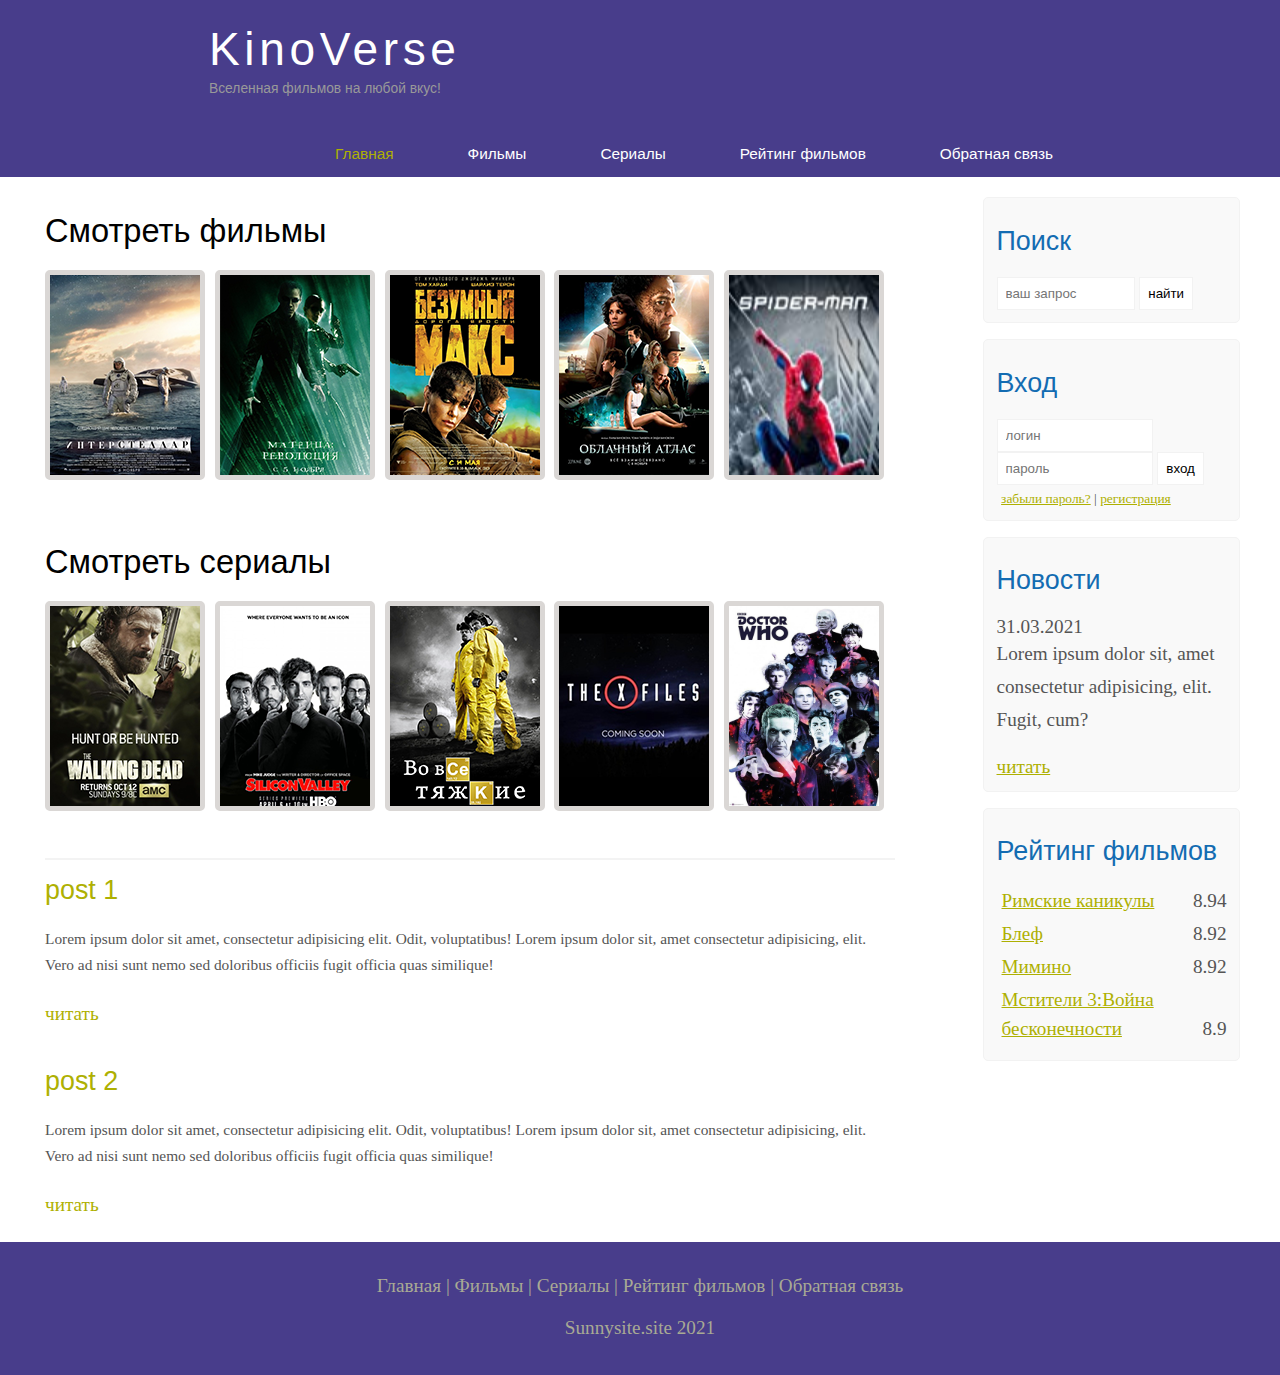
<file: index.html>
<!DOCTYPE html>
<html lang="ru">
<head>
    <meta charset="UTF-8">
    <meta name="viewport" content="width=device-width, initial-scale=1.0">
    <meta name="description" content="KinoVerse - Ваша Вселенная фильмов на любой вкус">
    <meta name="keywords" content="фильмы, фильмы онлайн, смотреть фильмы онлайн, hd" />
    <title>KinoVerse - Вселенная фильмов на любой вкус</title>
    <link rel="stylesheet" type="text/css" href="assets/css/style.css">
</head>
<body>
   
   <div class="main">
        <div class="header">
            <div class="logo">
                <div class="logo_text">
                    <h1><a href="index.html">KinoVerse</a></h1>
                    <h2>Вселенная фильмов на любой вкус!</h2>
                </div>
            </div>
            <div class="menubar">
                <ul class="menu">
                    <li class="selected"><a href="index.html">Главная</a></li>
                    <li><a href="films.html">Фильмы</a></li>
                    <li><a href="serials.html">Сериалы</a></li>
                    <li><a href="rating.html">Рейтинг фильмов</a></li>
                    <li><a href="feedback.html">Обратная связь</a></li>
                </ul>
            </div>
        </div>
        <div class="site_content cleafix">
            <div class="sidebar_container">
                <div class="sidebar">
                    <h2>Поиск</h2>
                    <form method="post" action="#" id="search_form" >
                        <input type="search" name="search_field" class="field" placeholder="ваш запрос" />
                        <input type="submit" class="btn" value="найти" />
                    </form>
                </div>  
                <div class="sidebar">
                    <h2>Вход</h2>
                    <form method="post" action="#" id="login">
                        <input type="text" name="login_field" class="field" placeholder="логин" />
                        <input type="password" name="password-field" class="field" placeholder="пароль" />
                        <input type="submit" class="btn" value="вход" />
                        <div class="labels">
                            <span><a href="#">забыли пароль?</a></span> | <span><a href="#">регистрация</a></span>
                         </div>
                    </form>
                </div>
                <div class="sidebar">
                    <h2>Новости</h2>
                    <span>31.03.2021</span>
                    <p>Lorem ipsum dolor sit, amet consectetur adipisicing, elit. Fugit, cum?</p>
                    <a href="#">читать</a>
                </div>
                <div class="sidebar">
                    <h2>Рейтинг фильмов</h2>
                    <ul>
                        <li><a href="#">Римские каникулы</a> <span class="rating_sidebar">8.94</span></li>
                        <li><a href="#">Блеф</a> <span class="rating_sidebar">8.92</span></li>
                        <li><a href="#">Мимино</a> <span class="rating_sidebar">8.92</span></li>
                        <li><a href="#">Мстители 3:Война бесконечности</a> <span class="rating_sidebar">8.9</span></li>
                    </ul>
                </div>
            </div>               
             <div class="content">
                    <h1>Смотреть фильмы</h1>
                    <div class="films_block">
                      <a href="show.html"> <img src="assets/img/inter.png" alt=""></a> 
                      <a href="#"> <img src="assets/img/matrix.png" alt=""></a>
                       <a href="#"> <img src="assets/img/max.png" alt=""></a>
                       <a href="#"> <img src="assets/img/cloud.png" alt=""></a>
                        <a href="#"> <img src="assets/img/spiderman.jpg" alt=""></a>
                    </div>
                     <h1>Смотреть сериалы</h1>
                    <div class="films_block">
                       <a href="#"> <img src="assets/img/dead.png" alt=""></a>
                       <a href="#"> <img src="assets/img/silicon.png" alt=""></a>
                       <a href="#"> <img src="assets/img/breakingbad.png" alt=""></a>
                       <a href="#"> <img src="assets/img/xfiles.png" alt=""></a>
                       <a href="serials.html"> <img src="assets/img/doctor-who2.jpg" alt=""></a>
                    </div>
                    <div class="posts">
                        <hr>
                        <h2><a href="#">post 1</a></h2>
                        <div class="posts_content">
                            
                               <p> Lorem ipsum dolor sit amet, consectetur adipisicing elit. Odit, voluptatibus! Lorem ipsum dolor sit, amet consectetur adipisicing, elit. Vero ad nisi sunt nemo sed doloribus officiis fugit officia quas similique!</p>
                           
                        </div>
                        <p><a href="#">читать</a></p>
                        <h2><a href="#">post 2</a></h2>
                        <div class="posts_content">
                           
                               <p> Lorem ipsum dolor sit amet, consectetur adipisicing elit. Odit, voluptatibus! Lorem ipsum dolor sit, amet consectetur adipisicing, elit. Vero ad nisi sunt nemo sed doloribus officiis fugit officia quas similique!</p>
                           
                        </div>
                        <p><a href="#">читать</a></p>
                    </div>
             </div>
        </div>

        <div class="footer">
            <p>
                <a href="index.html">Главная</a> |
                 <a href="films.html">Фильмы</a> | 
                <a href="serials.html">Сериалы</a> | 
                <a href="rating.html">Рейтинг фильмов</a> |
                <a href="feedback.html">Обратная связь</a>
            </p>
            <p>Sunnysite.site 2021</p>
        </div>
   </div>
</body>
</html>
</file>
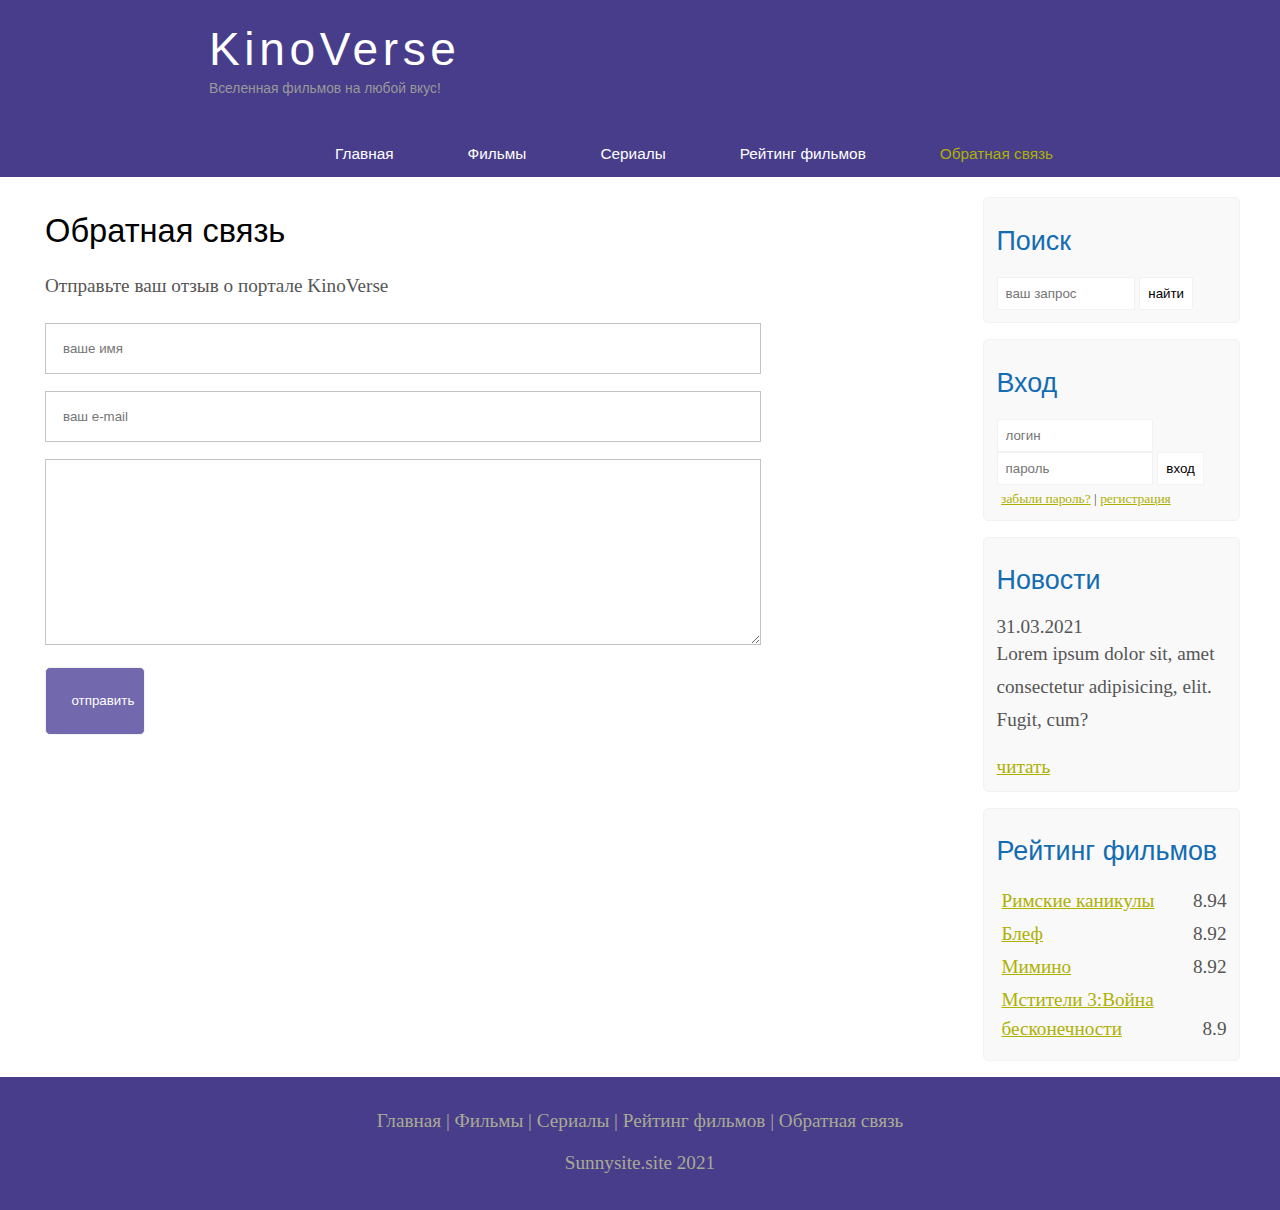
<file: feedback.html>
<!DOCTYPE html>
<html lang="ru">
<head>
    <meta charset="UTF-8">
    <meta name="viewport" content="width=device-width, initial-scale=1.0">
    <meta name="description" content="KinoVerse - Ваша Вселенная фильмов на любой вкус">
    <meta name="keywords" content="фильмы, фильмы онлайн, смотреть фильмы онлайн, hd" />
    <title>KinoVerse - Обратная связь</title>
    <link rel="stylesheet" type="text/css" href="assets/css/style.css">
</head>
<body>
   
   <div class="main">
        <div class="header">
            <div class="logo">
                <div class="logo_text">
                    <h1><a href="index.html">KinoVerse</a></h1>
                    <h2>Вселенная фильмов на любой вкус!</h2>
                </div>
            </div>
            <div class="menubar">
                <ul class="menu">
                    <li ><a href="index.html">Главная</a></li>
                    <li><a href="films.html">Фильмы</a></li>
                    <li><a href="serials.html">Сериалы</a></li>
                    <li><a href="rating.html">Рейтинг фильмов</a></li>
                    <li class="selected"><a href="feedback.html">Обратная связь</a></li>
                </ul>
            </div>
        </div>
        <div class="site_content">
            <div class="sidebar_container">
                <div class="sidebar">
                    <h2>Поиск</h2>
                    <form method="post" action="#" id="search_form" >
                        <input type="search" name="search_field" class="field" placeholder="ваш запрос" />
                        <input type="submit" class="btn" value="найти" />
                    </form>
                </div>  
                <div class="sidebar">
                    <h2>Вход</h2>
                    <form method="post" action="#" id="login">
                        <input type="text" name="login_field" class="field" placeholder="логин" />
                        <input type="password" name="password-field" class="field" placeholder="пароль" />
                        <input type="submit" class="btn" value="вход" />
                        <div class="labels">
                            <span><a href="#">забыли пароль?</a></span> | <span><a href="#">регистрация</a></span>
                         </div>
                    </form>
                </div>
                <div class="sidebar">
                    <h2>Новости</h2>
                    <span>31.03.2021</span>
                    <p>Lorem ipsum dolor sit, amet consectetur adipisicing, elit. Fugit, cum?</p>
                    <a href="#">читать</a>
                </div>
                <div class="sidebar">
                    <h2>Рейтинг фильмов</h2>
                    <ul>
                        <li><a href="#">Римские каникулы</a> <span class="rating_sidebar">8.94</span></li>
                        <li><a href="#">Блеф</a> <span class="rating_sidebar">8.92</span></li>
                        <li><a href="#">Мимино</a> <span class="rating_sidebar">8.92</span></li>
                        <li><a href="#">Мстители 3:Война бесконечности</a> <span class="rating_sidebar">8.9</span></li>
                    </ul>
                </div>
            </div>               
             <div class="content">
                  <h1>Обратная связь</h1>
                  <p> Отправьте ваш отзыв о портале KinoVerse</p>
                 <div class="feedback_form">
                     <form method="post" action="#" id="feedback_form">
                        <input type="text" class="feedback_name" name="feedback_name" placeholder="ваше имя">
                        <input type="email" name="feedback_email" placeholder="ваш e-mail">
                        <textarea name="feedback_text"  rows="10"></textarea>
                        <input type="submit" class="btn" value="отправить">
                        </form>
                  </div>
             </div>
        </div>

        <div class="footer">
            <p>
                <a href="index.html">Главная</a> |
                 <a href="films.html">Фильмы</a> | 
                <a href="serials.html">Сериалы</a> | 
                <a href="rating.html">Рейтинг фильмов</a> |
                <a href="feedback.html">Обратная связь</a>
            </p>
            <p>Sunnysite.site 2021</p>
        </div>
   </div>
</body>
</html>
</file>
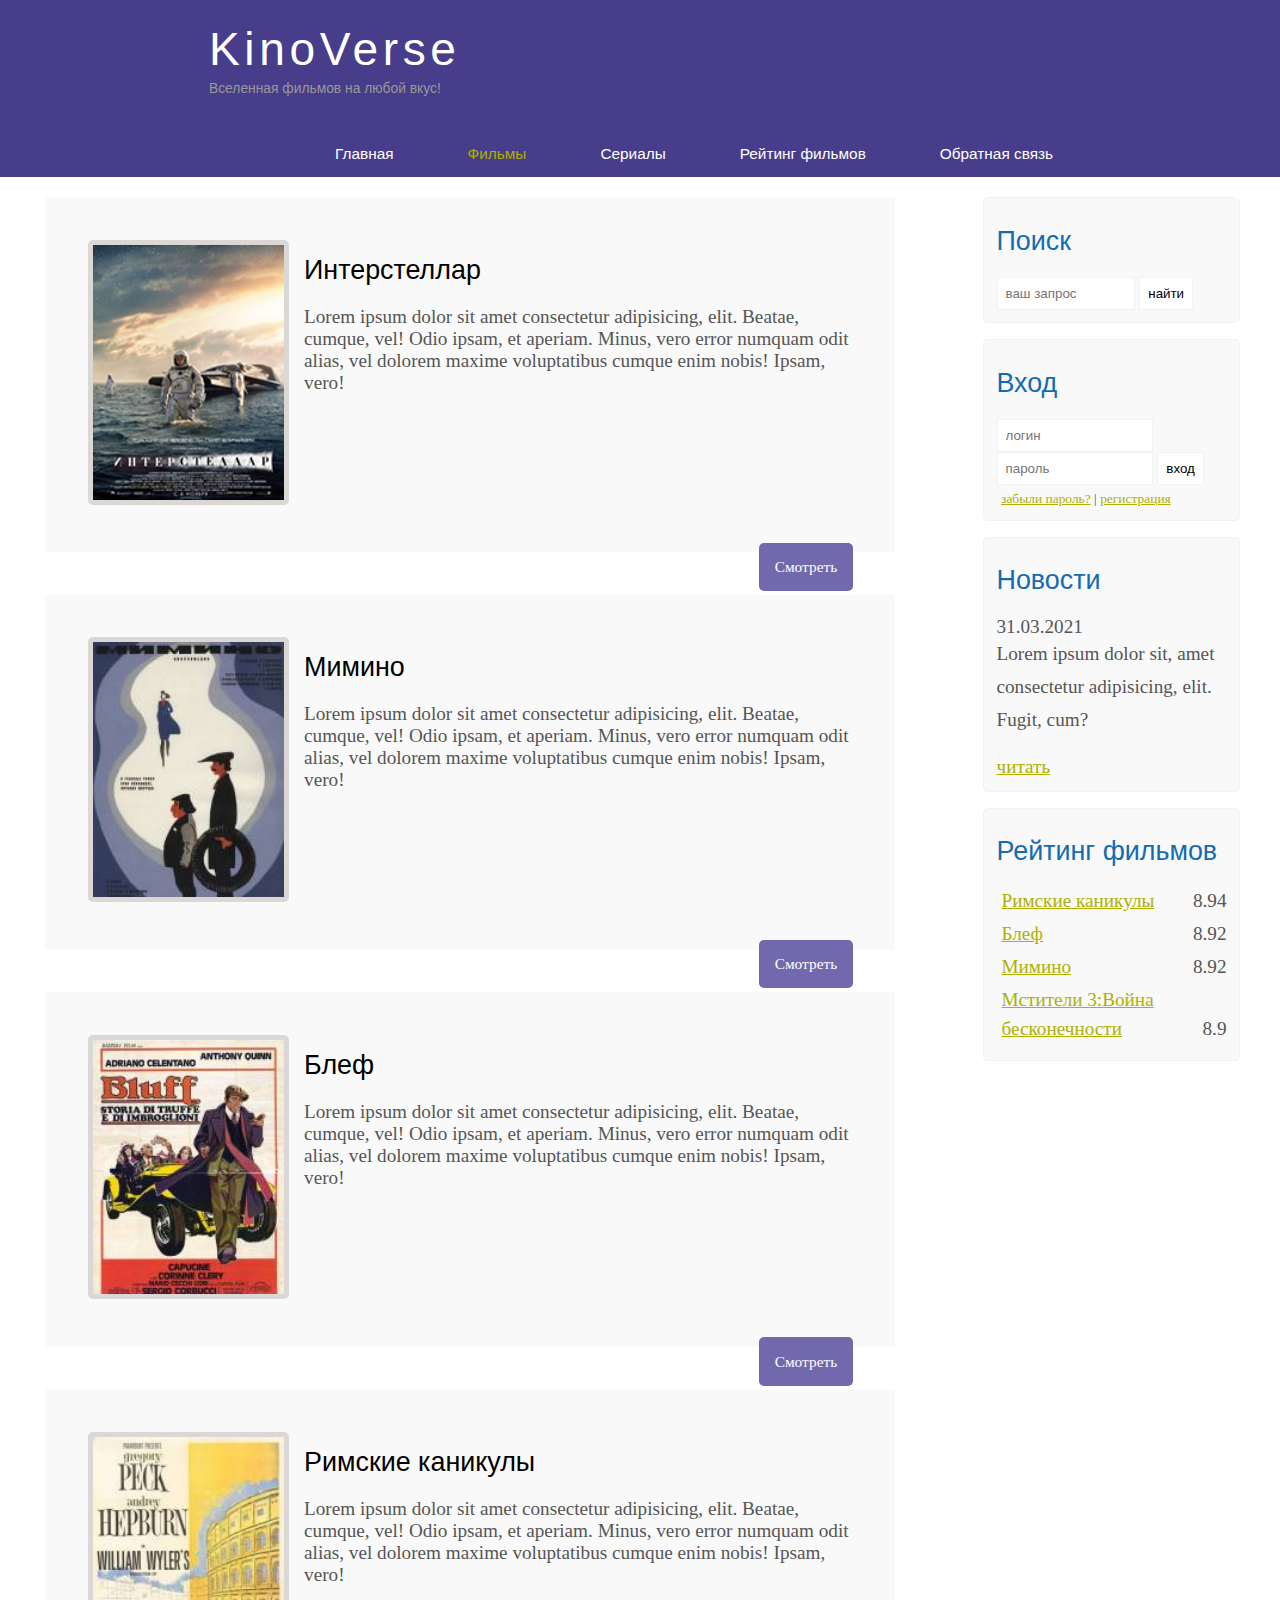
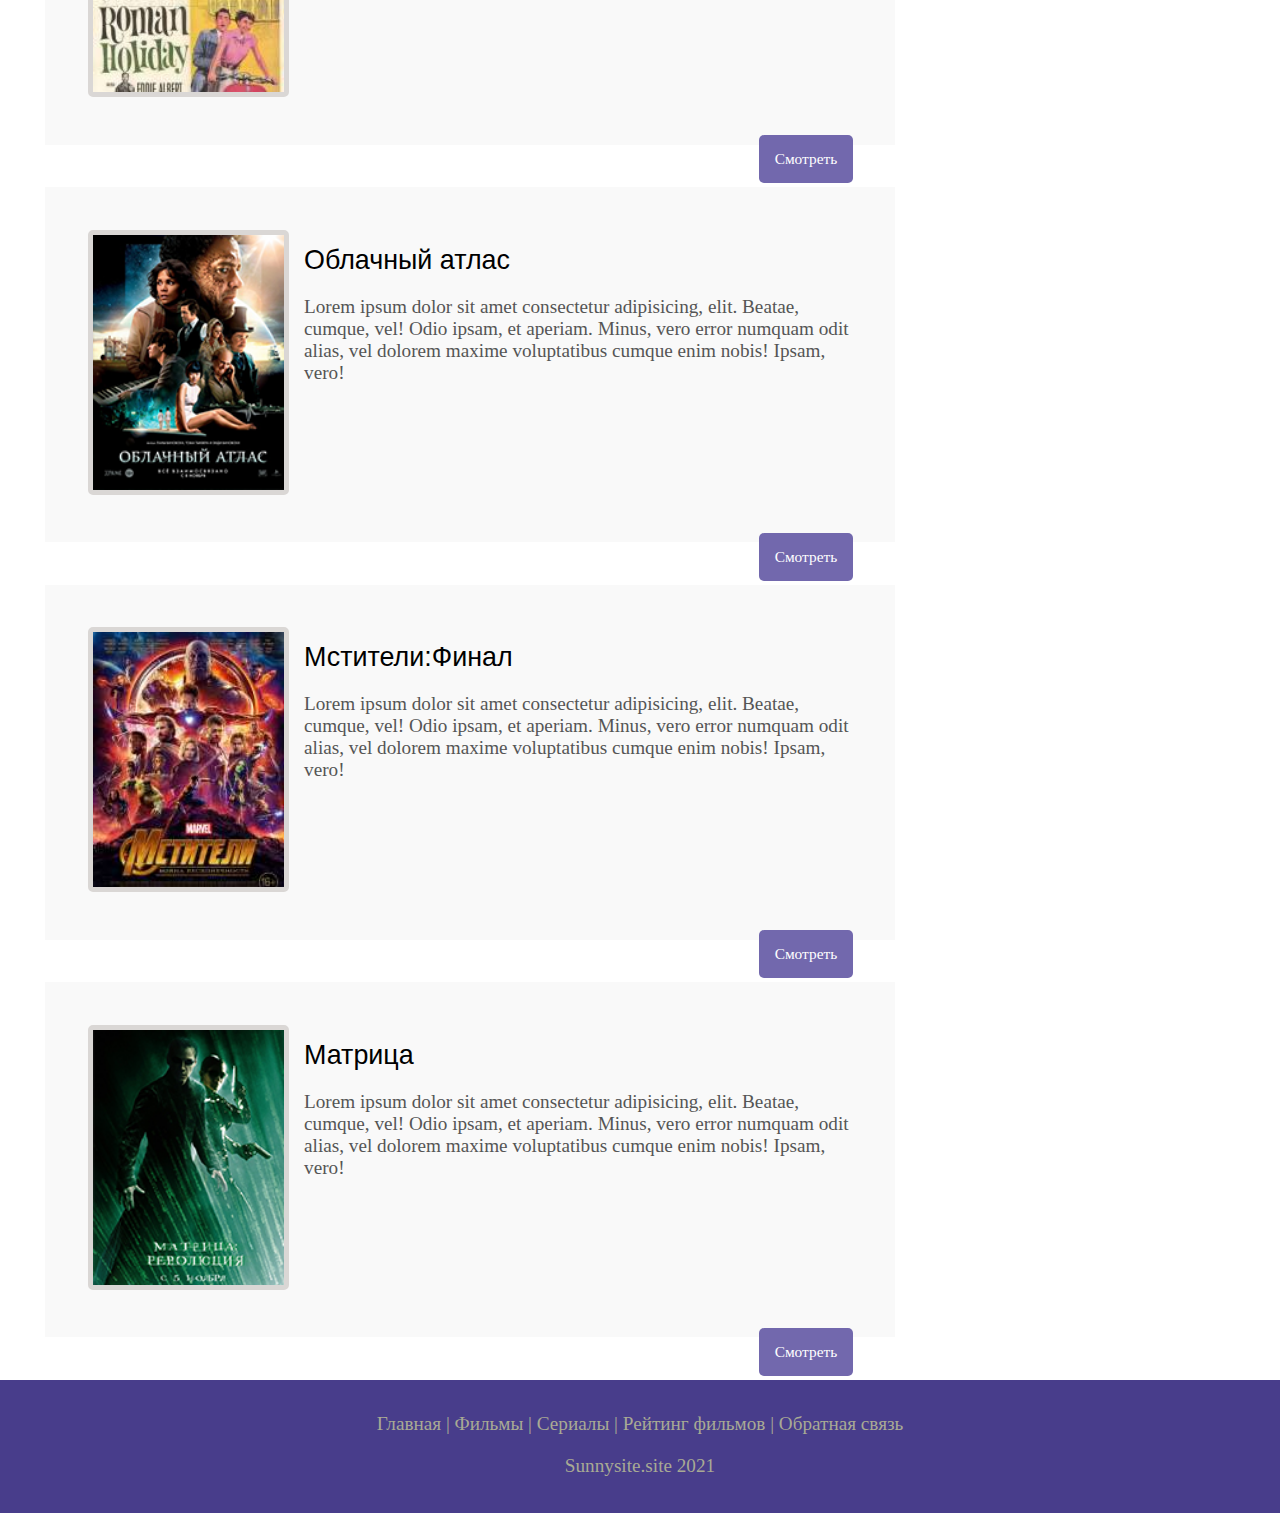
<file: films.html>
<!DOCTYPE html>
<html lang="ru">
<head>
    <meta charset="UTF-8">
    <meta name="viewport" content="width=device-width, initial-scale=1.0">
    <meta name="description" content="KinoVerse - Ваша Вселенная фильмов на любой вкус">
    <meta name="keywords" content="фильмы, фильмы онлайн, смотреть фильмы онлайн, hd" />
    <title>KinoVerse - Смотреть фильмы</title>
    <link rel="stylesheet" type="text/css" href="assets/css/style.css">
</head>
<body>
   
   <div class="main">
        <div class="header">
            <div class="logo">
                <div class="logo_text">
                    <h1><a href="index.html">KinoVerse</a></h1>
                    <h2>Вселенная фильмов на любой вкус!</h2>
                </div>
            </div>
            <div class="menubar">
                <ul class="menu">
                    <li ><a href="index.html">Главная</a></li>
                    <li class="selected"><a href="films.html">Фильмы</a></li>
                    <li><a href="serials.html">Сериалы</a></li>
                    <li><a href="rating.html">Рейтинг фильмов</a></li>
                    <li><a href="feedback.html">Обратная связь</a></li>
                </ul>
            </div>
        </div>
        <div class="site_content">
            <div class="sidebar_container">
                <div class="sidebar">
                    <h2>Поиск</h2>
                    <form method="post" action="#" id="search_form" >
                        <input type="search" name="search_field" class="field" placeholder="ваш запрос" />
                        <input type="submit" class="btn" value="найти" />
                    </form>
                </div>  
                <div class="sidebar">
                    <h2>Вход</h2>
                    <form method="post" action="#" id="login">
                        <input type="text" name="login_field" class="field" placeholder="логин" />
                        <input type="password" name="password-field" class="field" placeholder="пароль" />
                        <input type="submit" class="btn" value="вход" />
                        <div class="labels">
                            <span><a href="#">забыли пароль?</a></span> | <span><a href="#">регистрация</a></span>
                         </div>
                    </form>
                </div>
                <div class="sidebar">
                    <h2>Новости</h2>
                    <span>31.03.2021</span>
                    <p>Lorem ipsum dolor sit, amet consectetur adipisicing, elit. Fugit, cum?</p>
                    <a href="#">читать</a>
                </div>
                <div class="sidebar">
                    <h2>Рейтинг фильмов</h2>
                    <ul>
                        <li><a href="#">Римские каникулы</a> <span class="rating_sidebar">8.94</span></li>
                        <li><a href="#">Блеф</a> <span class="rating_sidebar">8.92</span></li>
                        <li><a href="#">Мимино</a> <span class="rating_sidebar">8.92</span></li>
                        <li><a href="#">Мстители 3:Война бесконечности</a> <span class="rating_sidebar">8.9</span></li>
                    </ul>
                </div>
            </div>               
             <div class="content">
                    <div class="info_film">
                        <img src="assets/img/inter.png" alt="">
                        <h2>Интерстеллар</h2>
                        Lorem ipsum dolor sit amet consectetur adipisicing, elit. Beatae, cumque, vel! Odio ipsam, et aperiam. Minus, vero error numquam odit alias, vel dolorem maxime voluptatibus cumque enim nobis! Ipsam, vero!
                        <div class="button"><a href="show.html">Смотреть</a></div>
                    </div>
             <div class="info_film">
                        <img src="assets/img/poster-mimino.jpg" alt="">
                        <h2>Мимино</h2>
                        Lorem ipsum dolor sit amet consectetur adipisicing, elit. Beatae, cumque, vel! Odio ipsam, et aperiam. Minus, vero error numquam odit alias, vel dolorem maxime voluptatibus cumque enim nobis! Ipsam, vero!
                        <div class="button"><a href="#">Смотреть</a></div>
              </div>
              <div class="info_film">
                        <img src="assets/img/poster-blef.jpg" alt="">
                        <h2>Блеф</h2>
                        Lorem ipsum dolor sit amet consectetur adipisicing, elit. Beatae, cumque, vel! Odio ipsam, et aperiam. Minus, vero error numquam odit alias, vel dolorem maxime voluptatibus cumque enim nobis! Ipsam, vero!
                        <div class="button"><a href="#">Смотреть</a></div>
                    </div>
             <div class="info_film">
                        <img src="assets/img/poster-roman-holiday.jpg" alt="">
                        <h2>Римские каникулы</h2>
                        Lorem ipsum dolor sit amet consectetur adipisicing, elit. Beatae, cumque, vel! Odio ipsam, et aperiam. Minus, vero error numquam odit alias, vel dolorem maxime voluptatibus cumque enim nobis! Ipsam, vero!
                        <div class="button"><a href="#">Смотреть</a></div>
            </div>
            <div class="info_film">
                        <img src="assets/img/cloud.png" alt="">
                        <h2>Облачный атлас</h2>
                        Lorem ipsum dolor sit amet consectetur adipisicing, elit. Beatae, cumque, vel! Odio ipsam, et aperiam. Minus, vero error numquam odit alias, vel dolorem maxime voluptatibus cumque enim nobis! Ipsam, vero!
                        <div class="button"><a href="#">Смотреть</a></div>
                    </div>
             <div class="info_film">
                        <img src="assets/img/poster-avengers3.jpg" alt="">
                        <h2>Мстители:Финал</h2>
                        Lorem ipsum dolor sit amet consectetur adipisicing, elit. Beatae, cumque, vel! Odio ipsam, et aperiam. Minus, vero error numquam odit alias, vel dolorem maxime voluptatibus cumque enim nobis! Ipsam, vero!
                        <div class="button"><a href="#">Смотреть</a></div>
            </div>
             <div class="info_film">
                        <img src="assets/img/matrix.png" alt="">
                        <h2>Матрица</h2>
                        Lorem ipsum dolor sit amet consectetur adipisicing, elit. Beatae, cumque, vel! Odio ipsam, et aperiam. Minus, vero error numquam odit alias, vel dolorem maxime voluptatibus cumque enim nobis! Ipsam, vero!
                        <div class="button"><a href="#">Смотреть</a></div>
            </div>
             </div>
        </div>

        <div class="footer">
            <p>
                <a href="index.html">Главная</a> |
                 <a href="films.html">Фильмы</a> | 
                <a href="serials.html">Сериалы</a> | 
                <a href="rating.html">Рейтинг фильмов</a> |
                <a href="feedback.html">Обратная связь</a>
            </p>
            <p>Sunnysite.site 2021</p>
        </div>
   </div>
</body>
</html>
</file>
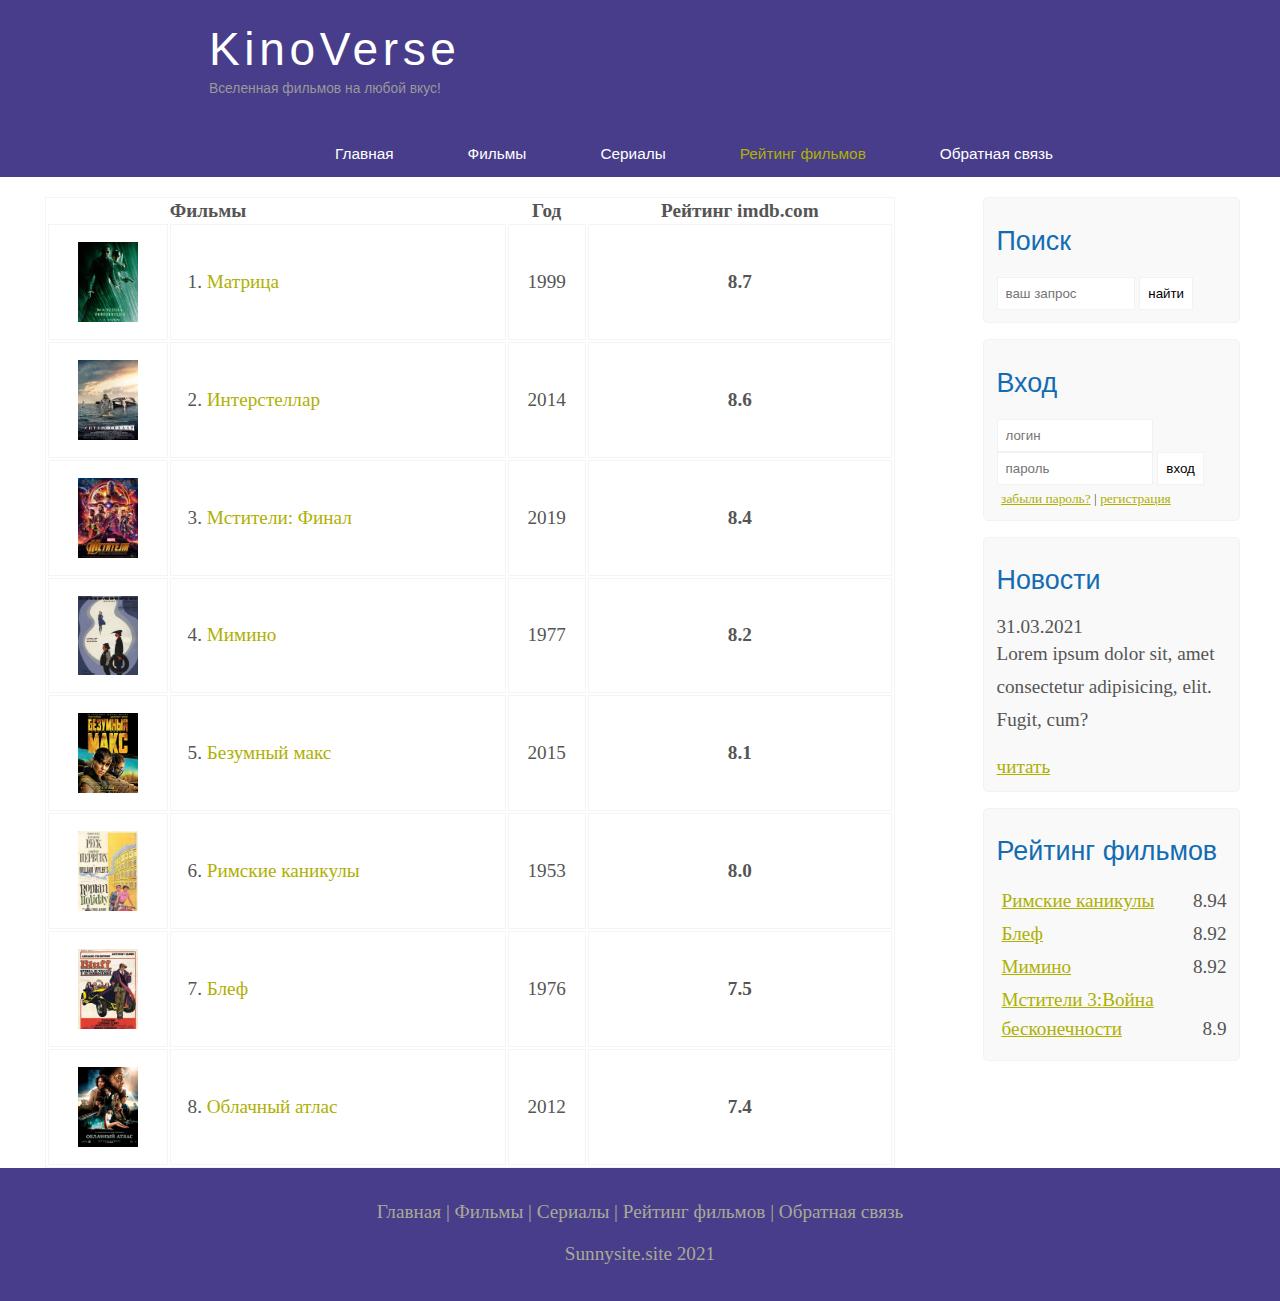
<file: rating.html>
<!DOCTYPE html>
<html lang="ru">
<head>
    <meta charset="UTF-8">
    <meta name="viewport" content="width=device-width, initial-scale=1.0">
    <meta name="description" content="KinoVerse - Ваша Вселенная фильмов на любой вкус">
    <meta name="keywords" content="фильмы, фильмы онлайн, смотреть фильмы онлайн, hd" />
    <title>KinoVerse - Рейтинг фильмов</title>
    <link rel="stylesheet" type="text/css" href="assets/css/style.css">
</head>
<body>
   
   <div class="main">
        <div class="header">
            <div class="logo">
                <div class="logo_text">
                    <h1><a href="index.html">KinoVerse</a></h1>
                    <h2>Вселенная фильмов на любой вкус!</h2>
                </div>
            </div>
            <div class="menubar">
                <ul class="menu">
                    <li ><a href="index.html">Главная</a></li>
                    <li ><a href="films.html">Фильмы</a></li>
                    <li><a href="#">Сериалы</a></li>
                    <li class="selected"><a href="rating.html">Рейтинг фильмов</a></li>
                    <li><a href="feedback.html">Обратная связь</a></li>
                </ul>
            </div>
        </div>
        <div class="site_content">
            <div class="sidebar_container">
                <div class="sidebar">
                    <h2>Поиск</h2>
                    <form method="post" action="#" id="search_form" >
                        <input type="search" name="search_field" class="field" placeholder="ваш запрос" />
                        <input type="submit" class="btn" value="найти" />
                    </form>
                </div>  
                <div class="sidebar">
                    <h2>Вход</h2>
                    <form method="post" action="#" id="login">
                        <input type="text" name="login_field" class="field" placeholder="логин" />
                        <input type="password" name="password-field" class="field" placeholder="пароль" />
                        <input type="submit" class="btn" value="вход" />
                        <div class="labels">
                            <span><a href="#">забыли пароль?</a></span> | <span><a href="#">регистрация</a></span>
                         </div>
                    </form>
                </div>
                <div class="sidebar">
                    <h2>Новости</h2>
                    <span>31.03.2021</span>
                    <p>Lorem ipsum dolor sit, amet consectetur adipisicing, elit. Fugit, cum?</p>
                    <a href="#">читать</a>
                </div>
                <div class="sidebar">
                    <h2>Рейтинг фильмов</h2>
                    <ul>
                        <li><a href="#">Римские каникулы</a> <span class="rating_sidebar">8.94</span></li>
                        <li><a href="#">Блеф</a> <span class="rating_sidebar">8.92</span></li>
                        <li><a href="#">Мимино</a> <span class="rating_sidebar">8.92</span></li>
                        <li><a href="#">Мстители 3:Война бесконечности</a> <span class="rating_sidebar">8.9</span></li>
                    </ul>
                </div>
            </div>               
             <div class="content">
                <table>
                    <tr>
                        <th></th>
                        <th>Фильмы</th>
                        <th class="center">Год</th>
                        <th class="center">Рейтинг imdb.com</th>
                    </tr>
                    <tr>
                        <td class="center"><img src="assets/img/matrix.png" alt=""> </td>
                        <td>1. <a href="#">Матрица</a></td>
                        <td class="center">1999</td>
                        <td class="center rating">8.7</td>
                    </tr>
                    <tr>
                        <td class="center"><img src="assets/img/inter.png" alt=""> </td>
                        <td>2. <a href="show.html">Интерстеллар</a></td>
                        <td class="center">2014</td>
                        <td class="center rating">8.6</td>
                    </tr>
                     <tr>
                        <td class="center"><img src="assets/img/poster-avengers3.jpg" alt=""> </td>
                        <td>3. <a href="#">Мстители: Финал</a></td>
                        <td class="center">2019</td>
                        <td class="center rating">8.4</td>
                    </tr>
                     <tr>
                        <td class="center"><img src="assets/img/poster-mimino.jpg" alt=""> </td>
                        <td>4. <a href="#">Мимино</a></td>
                        <td class="center">1977</td>
                        <td class="center rating">8.2</td>
                    </tr>
                    <tr>
                        <td class="center"><img src="assets/img/max.png" alt=""> </td>
                        <td>5. <a href="#">Безумный макс</a></td>
                        <td class="center">2015</td>
                        <td class="center rating">8.1</td>
                    </tr>
                     <tr>
                        <td class="center"><img src="assets/img/poster-roman-holiday.jpg" alt=""> </td>
                        <td>6. <a href="#">Римские каникулы</a></td>
                        <td class="center">1953</td>
                        <td class="center rating">8.0</td>
                    </tr>
                    <tr>
                        <td class="center"><img src="assets/img/poster-blef.jpg" alt=""> </td>
                        <td>7. <a href="#">Блеф</a></td>
                        <td class="center">1976</td>
                        <td class="center rating">7.5</td>
                    </tr>
                    <tr>
                        <td class="center"><img src="assets/img/cloud.png" alt=""> </td>
                        <td>8. <a href="#">Облачный атлас</a></td>
                        <td class="center">2012</td>
                        <td class="center rating">7.4</td>
                    </tr>
                </table>
             </div>
                  
        </div>

        <div class="footer">
            <p>
                <a href="index.html">Главная</a> |
                 <a href="films.html">Фильмы</a> | 
                <a href="#">Сериалы</a> | 
                <a href="rating.html">Рейтинг фильмов</a> |
                <a href="feedback.html">Обратная связь</a>
            </p>
            <p>Sunnysite.site 2021</p>
        </div>
   </div>
</body>
</html>
</file>
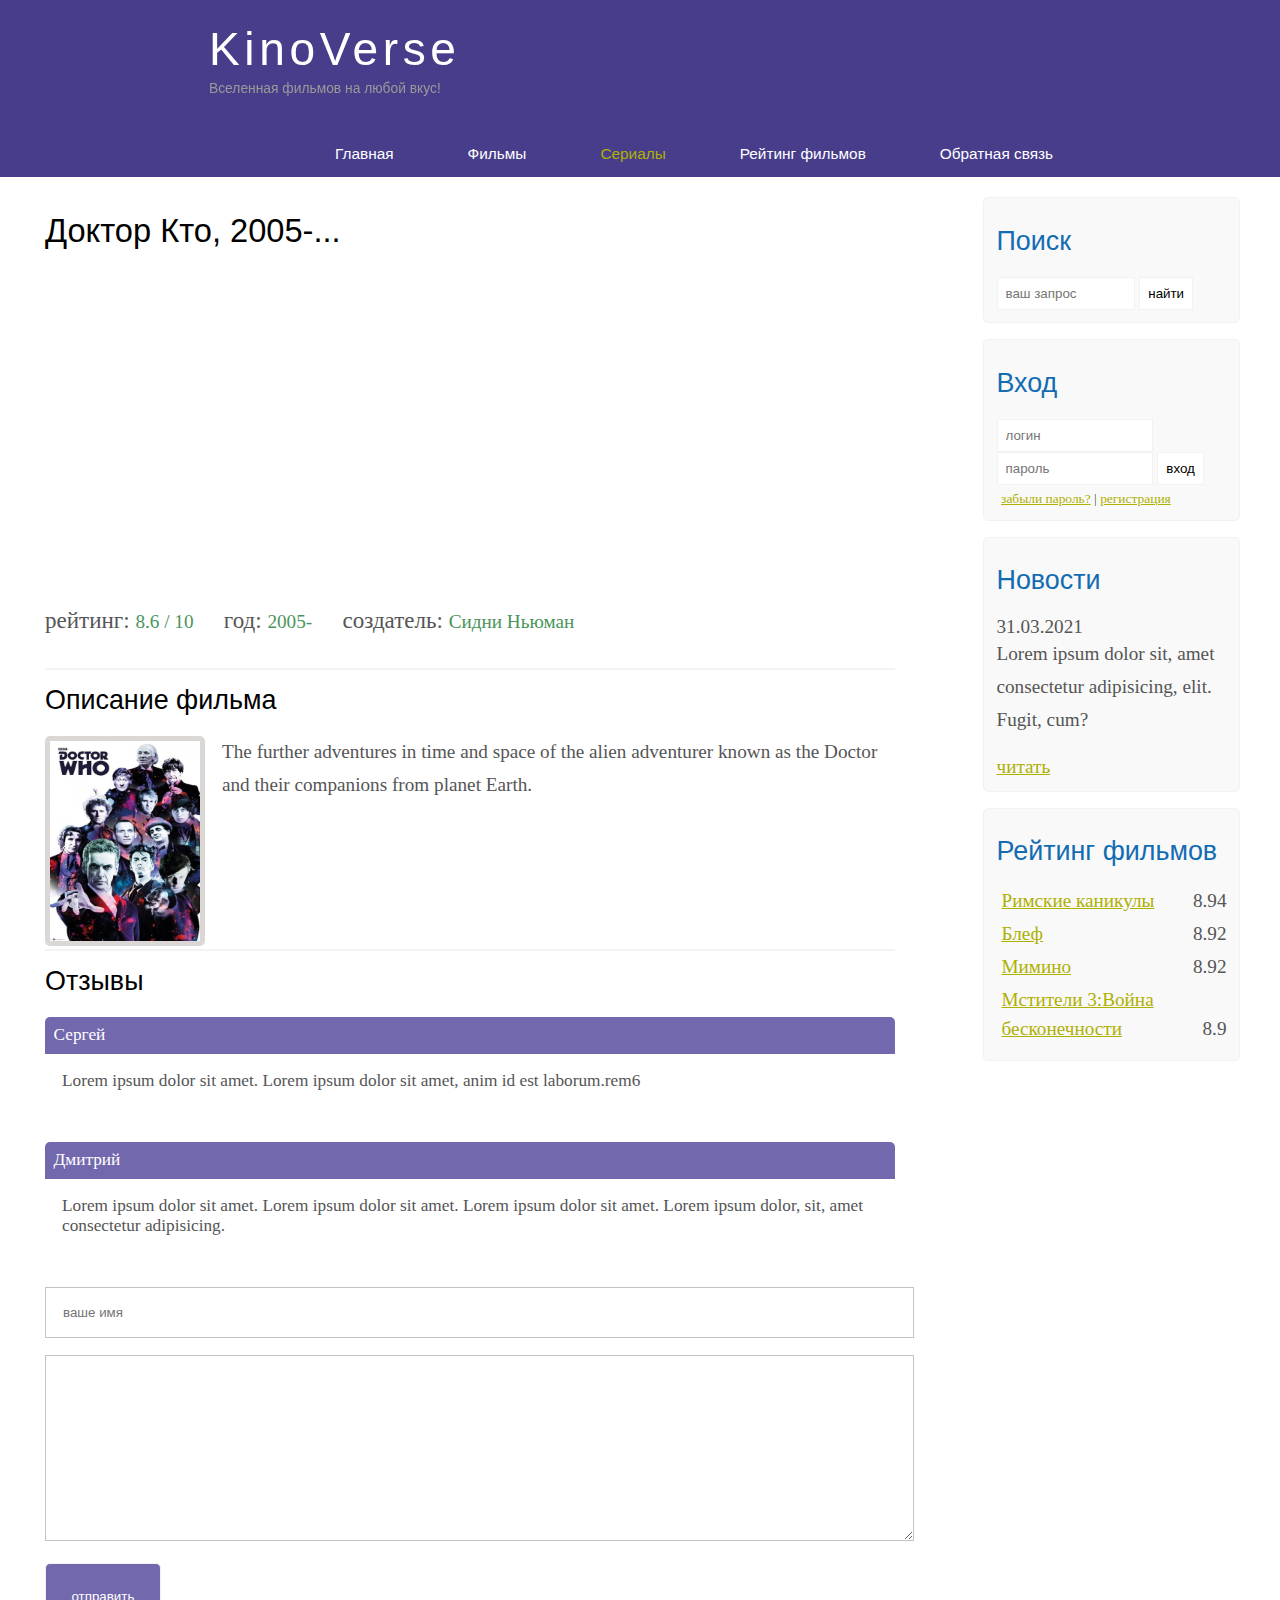
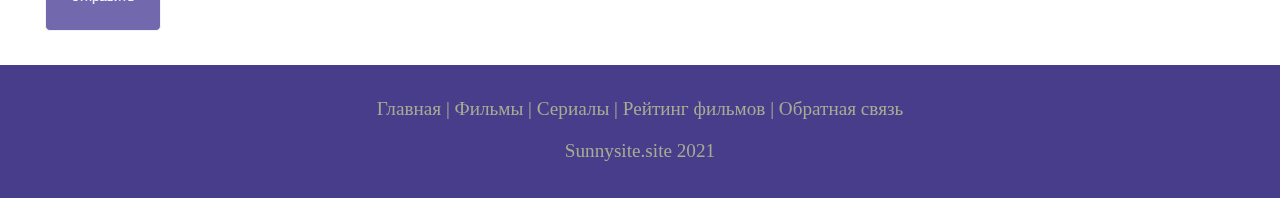
<file: serials.html>
<!DOCTYPE html>
<html lang="ru">
<head>
    <meta charset="UTF-8">
    <meta name="viewport" content="width=device-width, initial-scale=1.0">
    <meta name="description" content="KinoVerse - Ваша Вселенная фильмов на любой вкус">
    <meta name="keywords" content="фильмы, фильмы онлайн, смотреть фильмы онлайн, hd" />
    <title>KinoVerse - смотреть фильм "Интерстеллар"</title>
    <link rel="stylesheet" type="text/css" href="assets/css/style.css">
</head>
<body>
   
   <div class="main">
        <div class="header">
            <div class="logo">
                <div class="logo_text">
                    <h1><a href="index.html">KinoVerse</a></h1>
                    <h2>Вселенная фильмов на любой вкус!</h2>
                </div>
            </div>
            <div class="menubar">
                <ul class="menu">
                    <li><a href="index.html">Главная</a></li>
                    <li><a href="films.html">Фильмы</a></li>
                    <li class="selected"><a href="serials.html">Сериалы</a></li>
                    <li><a href="rating.html">Рейтинг фильмов</a></li>
                    <li><a href="feedback.html">Обратная связь</a></li>
                </ul>
            </div>
        </div>
        <div class="site_content">
            <div class="sidebar_container">
                <div class="sidebar">
                    <h2>Поиск</h2>
                    <form method="post" action="#" id="search_form" >
                        <input type="search" name="search_field" class="field" placeholder="ваш запрос" />
                        <input type="submit" class="btn" value="найти" />
                    </form>
                </div>  
                <div class="sidebar">
                    <h2>Вход</h2>
                    <form method="post" action="#" id="login">
                        <input type="text" name="login_field" class="field" placeholder="логин" />
                        <input type="password" name="password-field" class="field" placeholder="пароль" />
                        <input type="submit" class="btn" value="вход" />
                        <div class="labels">
                            <span><a href="#">забыли пароль?</a></span> | <span><a href="#">регистрация</a></span>
                         </div>
                    </form>
                </div>
                <div class="sidebar">
                    <h2>Новости</h2>
                    <span>31.03.2021</span>
                    <p>Lorem ipsum dolor sit, amet consectetur adipisicing, elit. Fugit, cum?</p>
                    <a href="#">читать</a>
                </div>
                <div class="sidebar">
                    <h2>Рейтинг фильмов</h2>
                    <ul>
                        <li><a href="#">Римские каникулы</a> <span class="rating_sidebar">8.94</span></li>
                        <li><a href="#">Блеф</a> <span class="rating_sidebar">8.92</span></li>
                        <li><a href="#">Мимино</a> <span class="rating_sidebar">8.92</span></li>
                        <li><a href="#">Мстители 3:Война бесконечности</a> <span class="rating_sidebar">8.9</span></li>
                    </ul>
                </div>
            </div>               
             <div class="content">
                <h1>Доктор Кто, 2005-...</h1>
                <iframe width="560" height="315" src="https://www.youtube.com/embed/z3pGe-8RRZM" title="YouTube video player" frameborder="0" allow="accelerometer; autoplay; clipboard-write; encrypted-media; gyroscope; picture-in-picture" allowfullscreen></iframe>
                <div class="info_film_page">
                    <span class="label">рейтинг: </span><span class="value">8.6 / 10</span>
                    <span class="label">год: </span><span class="value">2005-</span>
                   <span class="label">создатель: </span> <span class="value">Сидни Ньюман</span>
                </div>
                <hr>
                <h2>Описание фильма</h2>
                <div class="description_film">
                    <img src="assets/img/doctor-who2.jpg" width="150" height="200" alt="">
                    <p>The further adventures in time and space of the alien adventurer known as the Doctor and their companions from planet Earth.</p>
                </div>
                <hr>
                <h2>Отзывы</h2>
                <div class="reviews">
                    <div class="review_name">
                        Сергей
                    </div>
                    <div class="review_text">
                        Lorem ipsum dolor sit amet. Lorem ipsum dolor sit amet, anim id est laborum.rem6
                    </div>
                </div>
                <div class="reviews">
                    <div class="review_name">
                       Дмитрий
                    </div>
                    <div class="review_text">
                        Lorem ipsum dolor sit amet. Lorem ipsum dolor sit amet. Lorem ipsum dolor sit amet. Lorem ipsum dolor, sit, amet consectetur adipisicing.
                    </div>
                </div>
                <div class="send">
                   <form method="post" action="#" id="review">
                    <input type="text" name="review_name" placeholder="ваше имя">
                    <textarea name="review_text"  rows="10"></textarea>
                    <input type="submit" class="btn" value="отправить">
                   </form> 
                </div>
             </div>
        </div>

        <div class="footer">
            <p>
                <a href="index.html">Главная</a> |
                 <a href="films.html">Фильмы</a> | 
                <a href="serials.html">Сериалы</a> | 
                <a href="rating.html">Рейтинг фильмов</a> |
                <a href="feedback.html">Обратная связь</a>
            </p>
            <p>Sunnysite.site 2021</p>
        </div>
   </div>
</body>
</html>
</file>
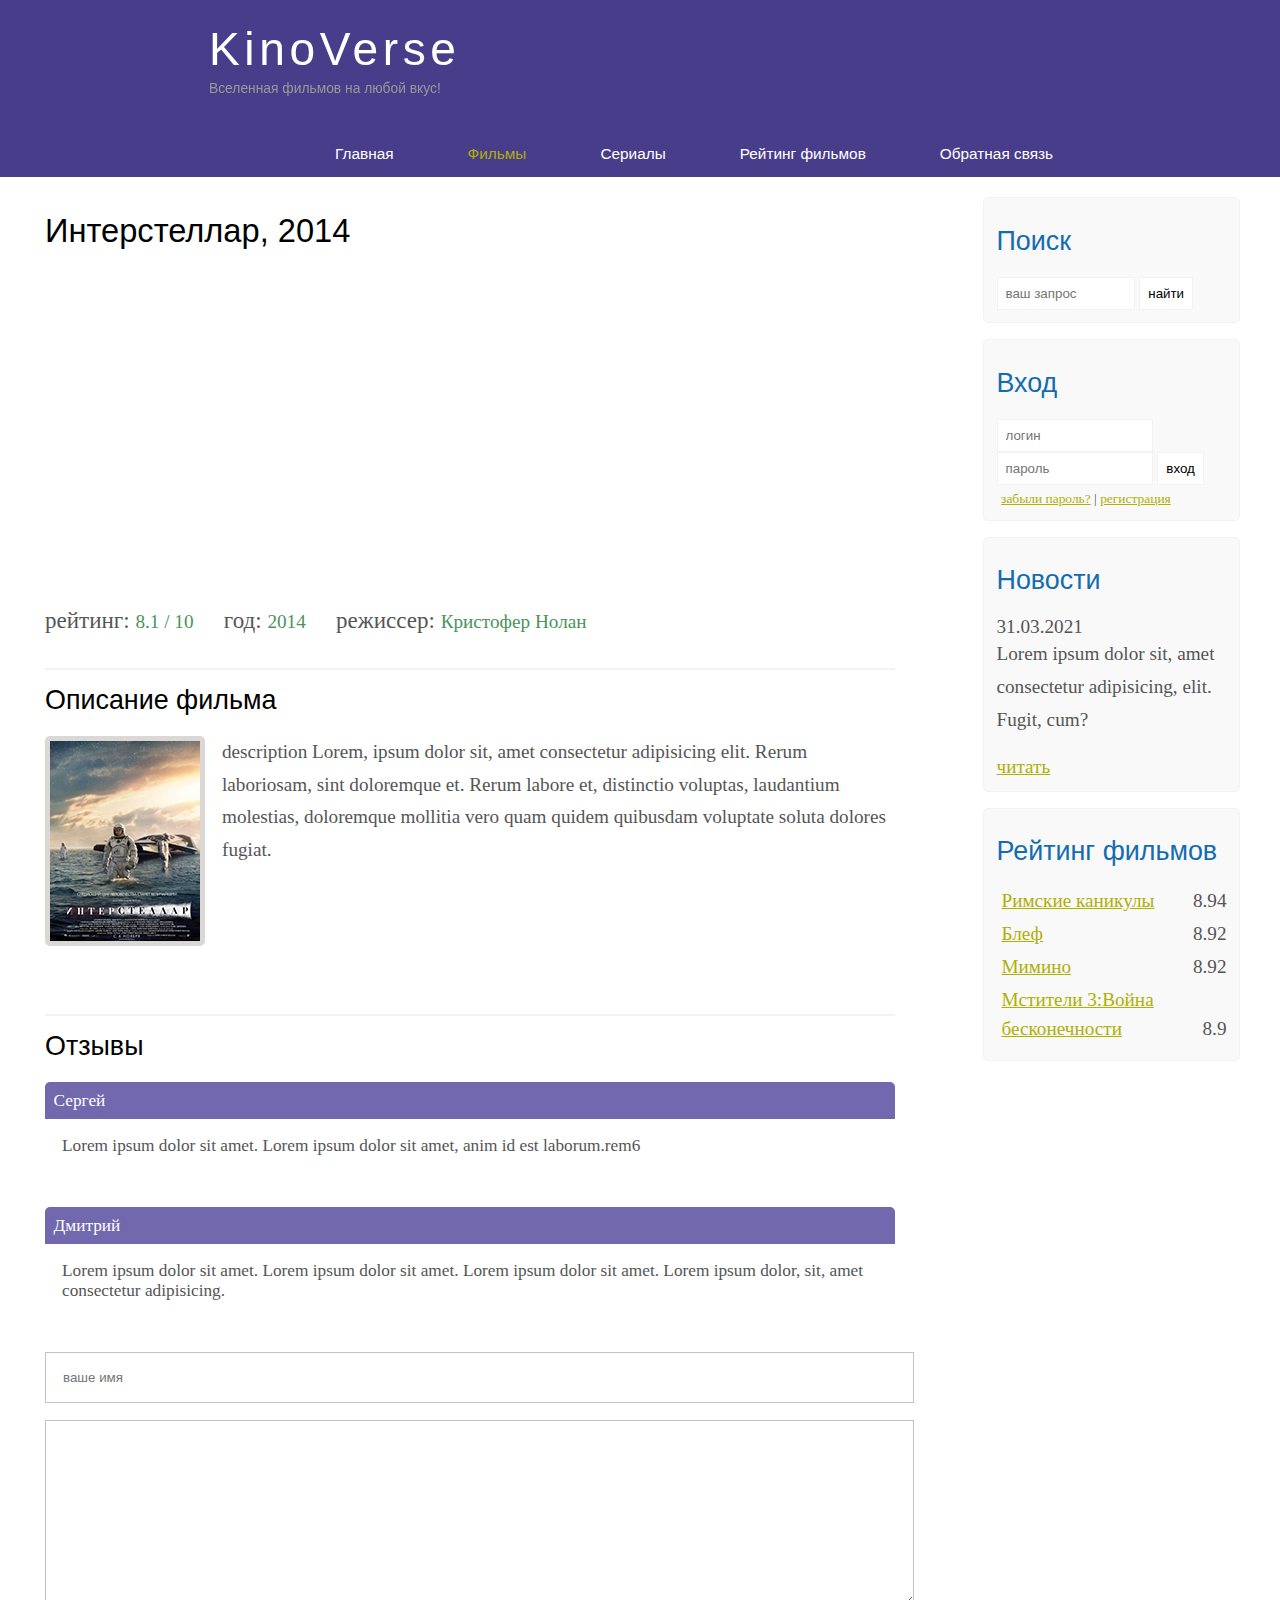
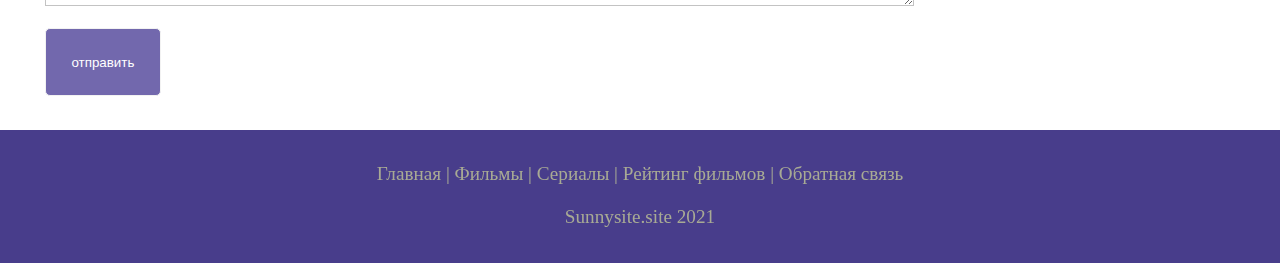
<file: show.html>
<!DOCTYPE html>
<html lang="ru">
<head>
    <meta charset="UTF-8">
    <meta name="viewport" content="width=device-width, initial-scale=1.0">
    <meta name="description" content="KinoVerse - Ваша Вселенная фильмов на любой вкус">
    <meta name="keywords" content="фильмы, фильмы онлайн, смотреть фильмы онлайн, hd" />
    <title>KinoVerse - смотреть фильм "Интерстеллар"</title>
    <link rel="stylesheet" type="text/css" href="assets/css/style.css">
</head>
<body>
   
   <div class="main">
        <div class="header">
            <div class="logo">
                <div class="logo_text">
                    <h1><a href="index.html">KinoVerse</a></h1>
                    <h2>Вселенная фильмов на любой вкус!</h2>
                </div>
            </div>
            <div class="menubar">
                <ul class="menu">
                    <li ><a href="index.html">Главная</a></li>
                    <li class="selected"><a href="films.html">Фильмы</a></li>
                    <li><a href="serials.html">Сериалы</a></li>
                    <li><a href="rating.html">Рейтинг фильмов</a></li>
                    <li><a href="feedback.html">Обратная связь</a></li>
                </ul>
            </div>
        </div>
        <div class="site_content">
            <div class="sidebar_container">
                <div class="sidebar">
                    <h2>Поиск</h2>
                    <form method="post" action="#" id="search_form" >
                        <input type="search" name="search_field" class="field" placeholder="ваш запрос" />
                        <input type="submit" class="btn" value="найти" />
                    </form>
                </div>  
                <div class="sidebar">
                    <h2>Вход</h2>
                    <form method="post" action="#" id="login">
                        <input type="text" name="login_field" class="field" placeholder="логин" />
                        <input type="password" name="password-field" class="field" placeholder="пароль" />
                        <input type="submit" class="btn" value="вход" />
                        <div class="labels">
                            <span><a href="#">забыли пароль?</a></span> | <span><a href="#">регистрация</a></span>
                         </div>
                    </form>
                </div>
                <div class="sidebar">
                    <h2>Новости</h2>
                    <span>31.03.2021</span>
                    <p>Lorem ipsum dolor sit, amet consectetur adipisicing, elit. Fugit, cum?</p>
                    <a href="#">читать</a>
                </div>
                <div class="sidebar">
                    <h2>Рейтинг фильмов</h2>
                    <ul>
                        <li><a href="#">Римские каникулы</a> <span class="rating_sidebar">8.94</span></li>
                        <li><a href="#">Блеф</a> <span class="rating_sidebar">8.92</span></li>
                        <li><a href="#">Мимино</a> <span class="rating_sidebar">8.92</span></li>
                        <li><a href="#">Мстители 3:Война бесконечности</a> <span class="rating_sidebar">8.9</span></li>
                    </ul>
                </div>
            </div>               
             <div class="content">
                <h1>Интерстеллар, 2014</h1>
                <iframe width="560" height="315" src="https://www.youtube.com/embed/m2vijtILDuk" title="YouTube video player" frameborder="0" allow="accelerometer; autoplay; clipboard-write; encrypted-media; gyroscope; picture-in-picture" allowfullscreen></iframe>
                <div class="info_film_page">
                    <span class="label">рейтинг: </span><span class="value">8.1 / 10</span>
                    <span class="label">год: </span><span class="value">2014</span>
                    <span class="label">режиссер: </span><span class="value">Кристофер Нолан</span>
                </div>
                <hr>
                <h2>Описание фильма</h2>
                <div class="description_film">
                    <img src="assets/img/inter.png" alt="">
                    <p>description Lorem, ipsum dolor sit, amet consectetur adipisicing elit. Rerum laboriosam, sint doloremque et. Rerum labore et, distinctio voluptas, laudantium molestias, doloremque mollitia vero quam quidem quibusdam voluptate soluta dolores fugiat.</p>
                </div>
                <hr>
                <h2>Отзывы</h2>
                <div class="reviews">
                    <div class="review_name">
                        Сергей
                    </div>
                    <div class="review_text">
                        Lorem ipsum dolor sit amet. Lorem ipsum dolor sit amet, anim id est laborum.rem6
                    </div>
                </div>
                <div class="reviews">
                    <div class="review_name">
                       Дмитрий
                    </div>
                    <div class="review_text">
                        Lorem ipsum dolor sit amet. Lorem ipsum dolor sit amet. Lorem ipsum dolor sit amet. Lorem ipsum dolor, sit, amet consectetur adipisicing.
                    </div>
                </div>
                <div class="send">
                   <form method="post" action="#" id="review">
                    <input type="text" name="review_name" placeholder="ваше имя">
                    <textarea name="review_text"  rows="10"></textarea>
                    <input type="submit" class="btn" value="отправить">
                   </form> 
                </div>
             </div>
        </div>

        <div class="footer">
            <p>
                <a href="index.html">Главная</a> |
                 <a href="films.html">Фильмы</a> | 
                <a href="serials.html">Сериалы</a> | 
                <a href="rating.html">Рейтинг фильмов</a> |
                <a href="feedback.html">Обратная связь</a>
            </p>
            <p>Sunnysite.site 2021</p>
        </div>
   </div>
</body>
</html>
</file>
<file: assets/css/style.css>
* {
margin: 0;
padding: 0;
}
 .field {
	color: #5d5d5d;
	width: 60%;
	padding: 8px;
}
body {
	font-size: 1.2em;
	background-color: #fff;
	color: #555;
}
p {
	padding: 0 0 20px 0;
	line-height: 1.7em;

}
input, textarea {
	outline: none;
	border: none;
	border: solid 1px #f2f2f2;
}
h1, h2 {
	font: normal 170% 'century gothic', arial;
	margin: 0 0 15px 0;
	padding: 15px 0 5px 0;
	color: #000;
}
h2 {
	font-size: 140%;
}
a {
	outline: none;
	text-decoration: underline;
	color: #aeb002;
}
a:hover {
	outline: none;
	color: black;
	text-decoration: underline;
}

ul {
	margin: 2px 0 22px 17px;
}
ul li {
	margin: 0 0 6px 0;
	padding: 0 0 4px 5px;
	line-height: 1.5em;
}
hr {
	border: solid 1px #f3f3f3;
}
.header {
	background-color: darkslateblue;
	height: 177px;
	font-size: 0.8em;
	margin-left: 0px;
	margin-right: 0px;
	min-width: 900px;
}
.main, .logo, .menubar, .site-content, .footer {
	margin-left: auto;
	margin-right: auto;
}
.logo {
	width: 880px;
	padding-bottom: 40px;
}
.logo h1, .logo h2 {
	font: normal 300% 'century gothic', arial, sans-serif;
	margin: 0 0 0 9px;
}	
.logo_text h1, .logo_text h1 a, .logo_text h1 a:hover {
	padding: 22px 0 0 0;
	color: #fff;
	letter-spacing: 0.1em;
	text-decoration: none;
}
.logo_text h2 {
	font-size: 0.9em;
	padding: 4px 0 0 0;
	color: #999;
}
.menubar {
	width: 900px;
	height: 46px;

}
ul.menu {
	float: right;
}
ul.menu li {
	float: left;
	padding: 0 0 0 9px;
	list-style: none;
	margin: 1px 2px 0 0;
}
ul.menu li a {
	font: normal 100% 'trebuchet ms', sans-serif;
	display: block;
	height: 20px;
	padding: 6px 35px 5px 28px;
	color: #fff;
	text-decoration: none;
}
ul.menu li.selected a {
	color:  #aeb002;

}
ul.menu li a:hover {
	color: #e4ec04;
}
.site_content {
width: 1200px;
overflow: hidden;
margin: 20px auto 0 auto;
background-color: white;
}
.clearfix::after {
content: "";
display: block;
clear: both;
}
.sidebar_container {
float: right;
width: 250px;
}
.sidebar {
	float: right;
	width: 230px;
	padding: 5%;
	margin: 0 0 16px 0;
	border: solid 1px #f2f2f2;
	border-radius: 5px;
	background-color: #f9f9f9;
}
.btn {
	padding: 8px;
	background-color: white;
	cursor: pointer;
}
.btn:hover {
	color: #aeb002;
}
.sidebar h2 {
	color: #136cb2;
}
.labels {
	font-size: 0.7em;
	margin-top: 3%;
	margin-left: 2%;

}
.sidebar ul {
	margin: 0;

}
.sidebar ul li {
	list-style-type: none;
	margin: 0 0 0 0;
}
.sidebar .rating_sidebar {
	float: right;
}
.content {
	text-align: left;
	width: 850px;
	padding: 0 0 0 5px;
	float: left;
}
.films_block {
	margin-bottom: 5%;

}
.films_block img {
	border-radius: 5px;
	border: solid 5px #dad7d5;
	width: 150px;
	height: 200px;
	box-sizing: cover;
	margin-right: 5px;
}
.content a {
	text-decoration: none;
}

.posts_content {
	font-size: 0.8em;
}
.info_film_page {
	margin-top: 2%;
	margin-bottom: 4%;
}
.label {
	font-size: 1.2em;

}
.value {
	font-size: 1em;
	color: #49945a;
	margin-right: 3%;
}
.content iframe {
	width: 100%;
}
.description_film {
	margin-bottom: 15%;

}
.description_film img {
	float: left;
	margin-right: 2%;
	border-radius: 5px;
	border: solid 5px #dad7d5;
	width: 150px;
	height: 200px;
	box-sizing: cover;
}
.reviews {
	margin-bottom: 4%;
	font-size: 0.9em;
}
.reviews .review_name {
	background-color: #7268ad;
	color: white;
	padding: 1%;
	border-top-left-radius: 5px;
	border-top-right-radius: 5px;

}
.reviews .review_text {
	padding-top: 2%;
	padding-bottom: 2%;
	padding-left: 2%;
}
.send, .feedback_form {
	margin-bottom: 4%;

}
.send input[type="text"], .send textarea, .feedback_form input[type="text"], 
.feedback_form input[type="email"], .feedback_form textarea {
	border: solid 1px #c3c3c3;
	margin-bottom: 2%;
}
.send input[type="text"], .send textarea {
	width: 98%;
padding: 2%;
}
.feedback_form input[type="text"], .feedback_form input[type="email"],
 .feedback_form textarea {
width: 80%;
padding: 2%;
}

.send textarea,  {
	width: 624px;
height: 200px;
}
.send .btn, .feedback_form .btn {
background-color: #7268ad;
padding: 3%;
color:  white;
border-radius: 5px;
}
.send .btn:hover, .feedback_form .btn:hover{
color: #aeb002;
}
.feedback_form .btn {
	display: block;
	width: 100px;
}
.info_film {
	margin-bottom: 5%;
	background-color: #f9f9f9;
	padding: 5%;
	height: 270px;
}
.info_film img {
	float: left;
	margin-right: 2%;
	border-radius: 5px;
	border: solid 5px #dad7d5;
	width: 25%;
}
.button {
	background-color: #7268ad;
	padding: 2%;
	color: white;
	border-radius: 5px;
	float: right;
	margin-top: 5%;
	clear: both;
	font-size: 0.8em;
}
.button a{
	color: white;
}
.button a:hover {
	color:  #aeb002;
}
table {
	width: 100%;
	border: solid 1px #f4f4f4;
}
td {
	padding: 2%;
	border: solid 1px #f4f4f4;
}
td img {
	width: 60px;
	vertical-align: middle;

}
.center {
	text-align: center;
}
.rating {
	font-weight: bold;
}
.footer {
	width: 100%;
	height: 100px;
	padding: 28px 0 5px 0;
	text-align: center;
	background-color: darkslateblue;
	color: #a8aa94;
	margin-left: 0px;
	margin-right: 0px;
	min-width: 900px;
}
.footer a {
	color: #a8aa94;
	text-decoration: none;
}
.footer a:hover {
	color:  #fff;
	text-decoration: none;
}
.footer p {
	padding: 0 0 10px 0;
}

/* css mobile */
@media only screen 
and (min-device-width: 320px) 
and (max-device-width: 768px) {
.header{
	background-color: #257965;
	min-width: 100%;
	height: 20%;
	text-align: center;
}
.logo {
	width: 100%;
}
.site_content {
	width: 100%;
	text-align: center;
}
.content {
	width: 100%;
	text-align: center;
}
.menubar {
	width: 100%;
	height: 100%;
}
.sidebar_container, .footer {
	display: none;
}
ul.menu {
	float: none;
}
ul.menu li {
	margin: 0;
	padding: 0;
	float: none;
}
.logo h1 {
	font: normal 235% 'century gothic', arial, sans-serif;
}
.logo h2 {
	font: normal 100% 'century gothic', arial, sans-serif;
	color: white;
}
.content h1, h2 {
	font: normal 110% 'century gothic', arial;
}
.films_block img {
	width: 43%;
	height: 80%;
}
.posts_content p{
line-height: 1.5em;

padding: 3%;
text-align: left;
}
.posts p{
	font-size: 120%;
}
/* films page */
.info_film {
	float: none;
	height: 100%;

}
.info_film h2 {
	font-weight: bold;
}
.info_film img {
	width: 90%;
	margin-bottom: 5%;
}
.button {
	float: none;

}
/* rating page */
table {
	display: block;
}
th {
	font-size: 75%;
}
td {
	padding: 0;
	margin: 0;
	font-size: 90%;
	text-align: left;
}

/* show page */
iframe {
	width: 88%;
	height: 100%;
}
.description_film {
	width: 90%;
	text-align: left;
	margin-left: 2%;
}
.description_film img {
	float: none;
	width: 73%;
	height: 90%;
	display: block;
	margin: 0;
	padding: 0;
	margin-left: 11%;
	margin-bottom: 7%;
}
.reviews {
text-align: left;
width: 96%;
}
.send input[type="text"] {
	width: 80%;
}
.send textarea {
	width: 85%;
}
/*feedback page*/

.feedback_form .btn {
	text-align: center;
	margin: 0 auto;
}
}
</file>
